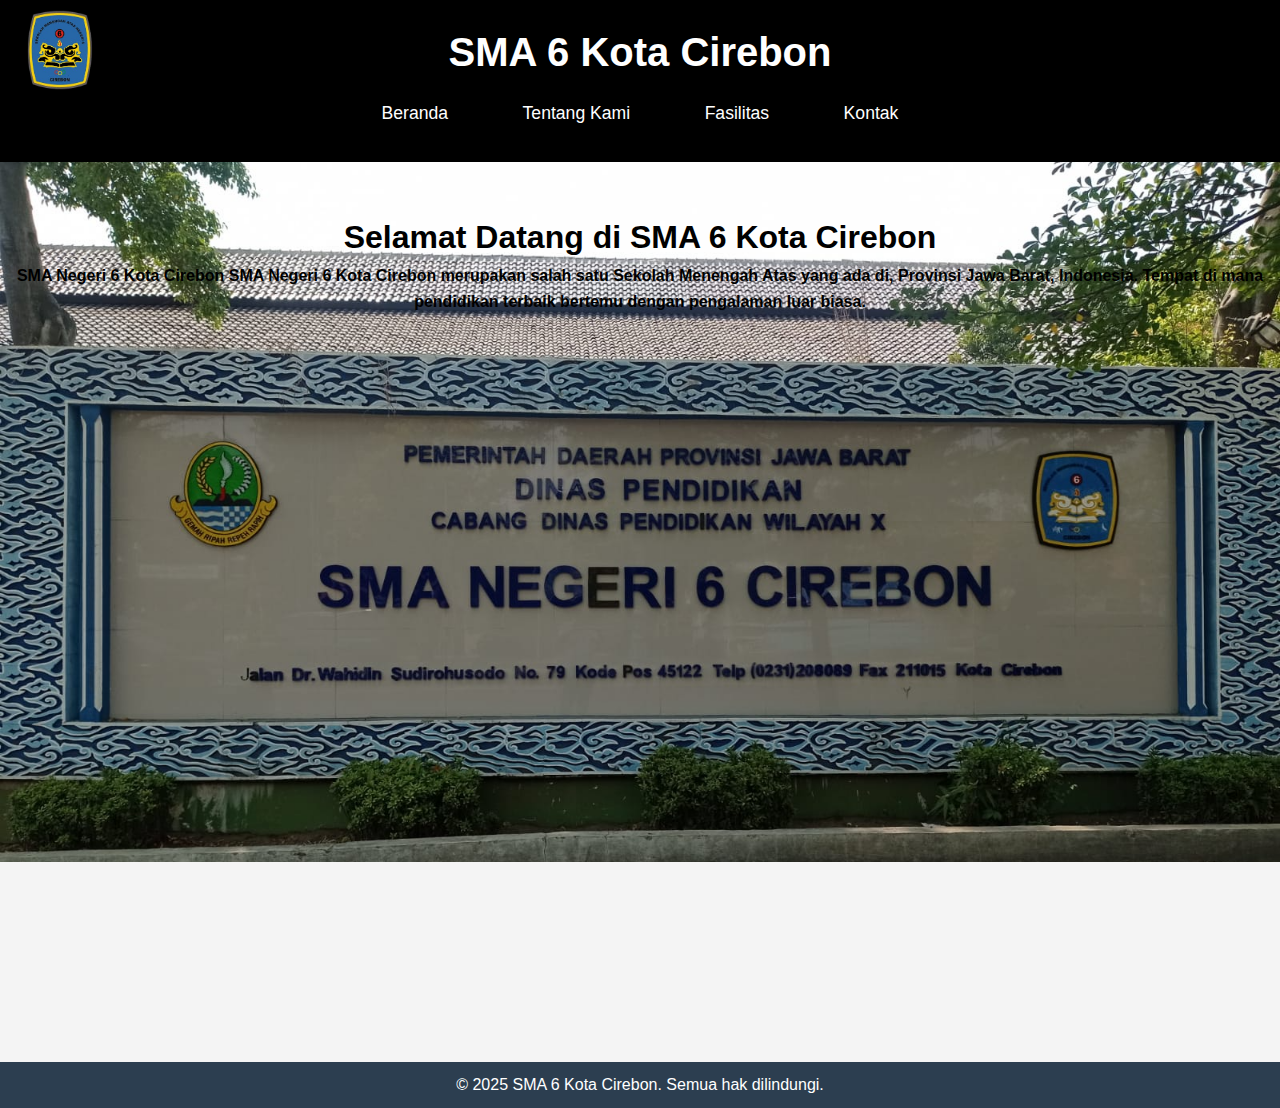
<file: index.html>
<!DOCTYPE html>
<html lang="id">
<head>
    <meta charset="UTF-8">
    <meta name="viewport" content="width=device-width, initial-scale=1.0">
    <title>SMA 6 Kota Cirebon</title>
    <link rel="stylesheet" href="style.css">
</head>
<body>
    <header>
        <div class="logo">
            <img src="sma6.jpg" alt="Logo SMA 6">
            <h1>SMA 6 Kota Cirebon</h1>
        </div>
        <nav>
            <ul>
                <li><a href="index.html">Beranda</a></li>
                <li><a href="about.html">Tentang Kami</a></li>
                <li><a href="facilities.html">Fasilitas</a></li>
                <li><a href="contact.html">Kontak</a></li>
            </ul>
        </nav>
    </header>

    <section class="hero">
        <h2>Selamat Datang di SMA 6 Kota Cirebon</h2>
        <p><b>SMA Negeri 6 Kota Cirebon SMA Negeri 6 Kota Cirebon merupakan salah satu Sekolah Menengah Atas yang ada di, Provinsi Jawa Barat, Indonesia. Tempat di mana pendidikan terbaik bertemu dengan pengalaman luar biasa.</b></p>
    </section>

    <footer>
        <p>&copy; 2025 SMA 6 Kota Cirebon. Semua hak dilindungi.</p>
    </footer>
</body>
</html>
</file>
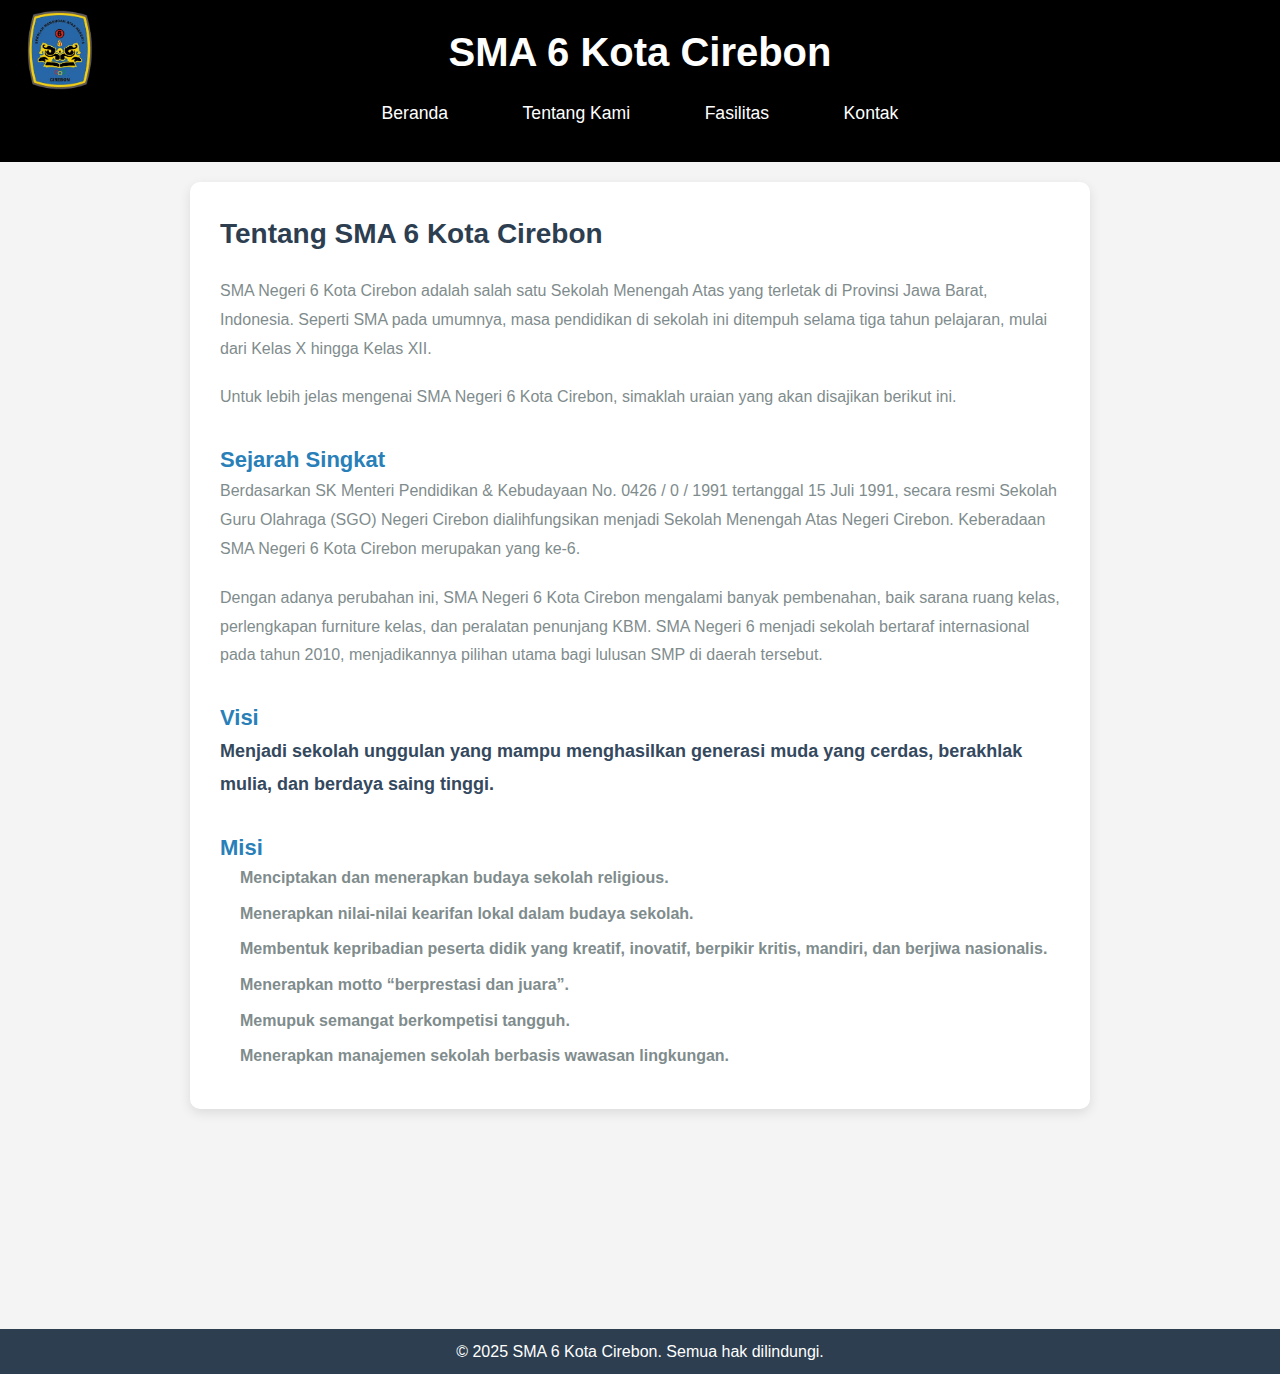
<file: about.html>
<!DOCTYPE html>
<html lang="id">
<head>
    <meta charset="UTF-8">
    <meta name="viewport" content="width=device-width, initial-scale=1.0">
    <title>Tentang Kami - SMA 6 Kota Cirebon</title>
    <link rel="stylesheet" href="style.css">
    <style>
        /* Styling untuk kontainer utama */
.content {
  text-align: center;
  padding: 40px 20px;
  max-width: 1200px;
  margin: 0 auto; /* Memastikan konten berada di tengah */
}

/* Styling untuk card */
.card {
  background-color: #fff;
  padding: 30px;
  border-radius: 10px;
  box-shadow: 0 4px 12px rgba(0, 0, 0, 0.1); /* Efek bayangan untuk card */
  max-width: 900px;
  margin: 0 auto;
  text-align: left; /* Agar teks di dalam card tidak rata tengah */
}

/* Styling untuk heading */
.card h2 {
  font-size: 28px;
  color: #2c3e50;
  margin-bottom: 20px;
}

.card h3 {
  font-size: 22px;
  color: #2980b9;
  margin-top: 30px;
}

.card p {
  font-size: 16px;
  color: #7f8c8d;
  line-height: 1.8;
  margin-bottom: 20px;
}

/* Styling untuk daftar misi */
.card ul {
  list-style-type: disc;
  padding-left: 20px;
}

.card ul li {
  font-size: 16px;
  color: #7f8c8d;
  margin-bottom: 10px;
}

/* Styling untuk teks tebal pada visi */
.card p b {
  font-size: 18px;
  font-weight: bold;
  color: #34495e;
}

    </style>
</head>
<body>
    <header>
        <div class="logo">
            <img src="sma6.jpg" alt="Logo SMA 6">
            <h1>SMA 6 Kota Cirebon</h1>
        </div>
        <nav>
            <ul>
                <li><a href="index.html">Beranda</a></li>
                <li><a href="about.html">Tentang Kami</a></li>
                <li><a href="facilities.html">Fasilitas</a></li>
                <li><a href="contact.html">Kontak</a></li>
            </ul>
        </nav>
    </header>

    <section class="content">
        <div class="card">
            <h2>Tentang SMA 6 Kota Cirebon</h2>
            <p>SMA Negeri 6 Kota Cirebon adalah salah satu Sekolah Menengah Atas yang terletak di Provinsi Jawa Barat, Indonesia. Seperti SMA pada umumnya, masa pendidikan di sekolah ini ditempuh selama tiga tahun pelajaran, mulai dari Kelas X hingga Kelas XII.</p>
            
            <p>Untuk lebih jelas mengenai SMA Negeri 6 Kota Cirebon, simaklah uraian yang akan disajikan berikut ini.</p>
            
            <h3>Sejarah Singkat</h3>
            <p>Berdasarkan SK Menteri Pendidikan & Kebudayaan No. 0426 / 0 / 1991 tertanggal 15 Juli 1991, secara resmi Sekolah Guru Olahraga (SGO) Negeri Cirebon dialihfungsikan menjadi Sekolah Menengah Atas Negeri Cirebon. Keberadaan SMA Negeri 6 Kota Cirebon merupakan yang ke-6.</p>
            
            <p>Dengan adanya perubahan ini, SMA Negeri 6 Kota Cirebon mengalami banyak pembenahan, baik sarana ruang kelas, perlengkapan furniture kelas, dan peralatan penunjang KBM. SMA Negeri 6 menjadi sekolah bertaraf internasional pada tahun 2010, menjadikannya pilihan utama bagi lulusan SMP di daerah tersebut.</p>
            
            <h3>Visi</h3>
            <p><b>Menjadi sekolah unggulan yang mampu menghasilkan generasi muda yang cerdas, berakhlak mulia, dan berdaya saing tinggi.</b></p>
            
            <h3>Misi</h3>
            <ul>
               <b><li>Menciptakan dan menerapkan budaya sekolah religious.</li>
                <li>Menerapkan nilai-nilai kearifan lokal dalam budaya sekolah.</li>
                <li>Membentuk kepribadian peserta didik yang kreatif, inovatif, berpikir kritis, mandiri, dan berjiwa nasionalis.</li>
                <li>Menerapkan motto “berprestasi dan juara”.</li>
                <li>Memupuk semangat berkompetisi tangguh.</li>
                <li>Menerapkan manajemen sekolah berbasis wawasan lingkungan.</li></b> 
            </ul>
        </div>
    </section>
    
    <footer>
        <p>&copy; 2025 SMA 6 Kota Cirebon. Semua hak dilindungi.</p>
    </footer>
</body>
</html>
</file>
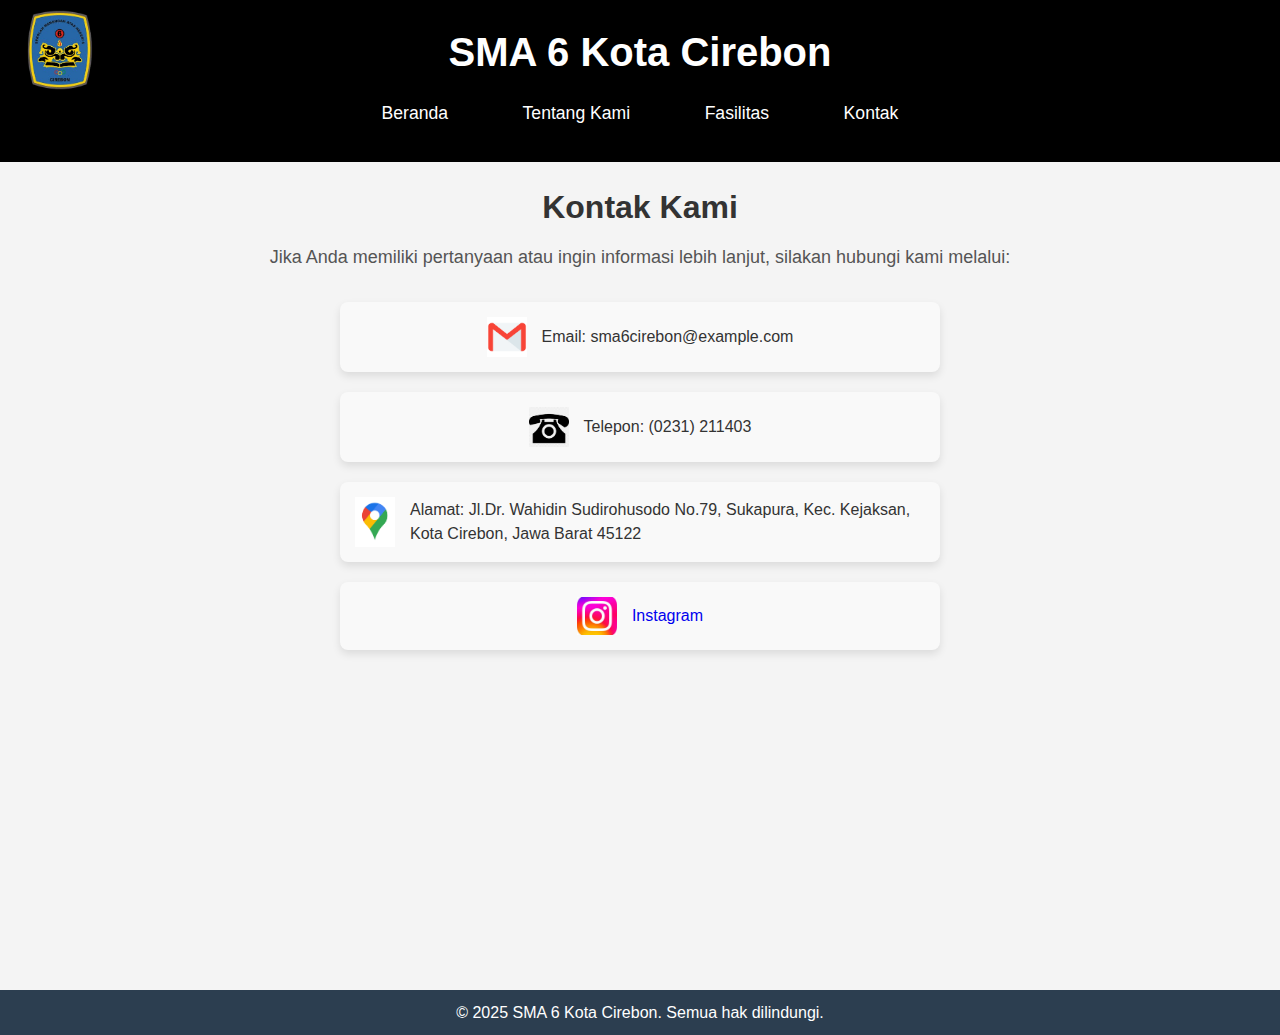
<file: contact.html>
<!DOCTYPE html>
<html lang="id">
<head>
    <meta charset="UTF-8">
    <meta name="viewport" content="width=device-width, initial-scale=1.0">
    <title>Kontak - SMA 6 Kota Cirebon</title>
    <link rel="stylesheet" href="style.css">
  <style>
    /* Styling untuk kontainer utama */
.content {
  text-align: center;
  max-width: 900px;
  margin: 0 auto; /* Memastikan konten berada di tengah */
  padding: 40px 20px;
}

.content h2 {
  font-size: 32px;
  color: #333;
  margin-bottom: 10px;
}

.content p {
  font-size: 18px;
  color: #555;
  margin-bottom: 30px;
}

/* Styling untuk daftar kontak */
.content ul {
  display: flex;
  flex-direction: column;
  align-items: center;
  list-style-type: none;
  padding: 0;
  margin: 0;
}

.contact-item {
  display: flex;
  align-items: center;
  justify-content: center;
  margin-bottom: 20px;
  padding: 15px;
  background-color: #f9f9f9;
  border-radius: 8px;
  box-shadow: 0 4px 8px rgba(0, 0, 0, 0.1);
  transition: all 0.3s ease;
  width: 100%;
  max-width: 600px;
}

/* Hover effect untuk item kontak */
.contact-item:hover {
  transform: translateY(-5px);
  box-shadow: 0 6px 12px rgba(0, 0, 0, 0.15);
}

.contact-item img {
  width: 40px;
  height: auto;
  margin-right: 15px;
  transition: transform 0.3s ease;
}

/* Hover effect untuk gambar */
.contact-item img:hover {
  transform: scale(1.1);
}

.contact-item span {
  font-size: 16px;
  color: #333;
  text-align: left; /* Teks rata kiri */
  line-height: 1.5;
}

/* Styling responsif */
@media (max-width: 768px) {
  .content h2 {
    font-size: 28px;
  }

  .content p {
    font-size: 16px;
  }

  .contact-item {
    flex-direction: column;
    align-items: flex-start;
    text-align: left;
  }

  .contact-item img {
    margin-bottom: 10px;
  }

  .contact-item span {
    margin-left: 10px;
  }
}

footer {
    background: #2c3e50;
    color: white;
    text-align: center;
    padding: 10px;
   margin-top: 300px;
    bottom: 0;
    width: 100%;
    z-index: -1;
}
  </style>
</head>
<body>
    <header>
        <div class="logo">
            <img src="sma6.jpg" alt="Logo SMA 6">
            <h1>SMA 6 Kota Cirebon</h1>
        </div>
        <nav>
            <ul>
                <li><a href="index.html">Beranda</a></li>
                <li><a href="about.html">Tentang Kami</a></li>
                <li><a href="facilities.html">Fasilitas</a></li>
                <li><a href="contact.html">Kontak</a></li>
            </ul>
        </nav>
    </header>

    <section class="content">
        <h2>Kontak Kami</h2>
        <p>Jika Anda memiliki pertanyaan atau ingin informasi lebih lanjut, silakan hubungi kami melalui:</p>
        <ul>
          <li class="contact-item">
            <img src="mail.jpg" alt="Email">
            <span>Email: sma6cirebon@example.com</span>
          </li>
          <li class="contact-item">
            <img src="telepon.jpg" alt="Telepon">
            <span>Telepon: (0231) 211403</span>
          </li>
          <li class="contact-item">
            <img src="lokasi.jpg" alt="Alamat">
            <span>Alamat: Jl.Dr. Wahidin Sudirohusodo No.79, Sukapura, Kec. Kejaksan, Kota Cirebon, Jawa Barat 45122</span>
          </li>
          <li class="contact-item">
          <img src="ig.jpg">
         <span><a href="https://www.instagram.com/sman6cirebon?utm_source=ig_web_button_share_sheet&igsh=ZDNlZDc0MzIxNw==">Instagram</a></span>
          </li>
        </ul>
      </section>
      
    <footer>
        <p>&copy; 2025 SMA 6 Kota Cirebon. Semua hak dilindungi.</p>
    </footer>
</body>
</html>
</file>
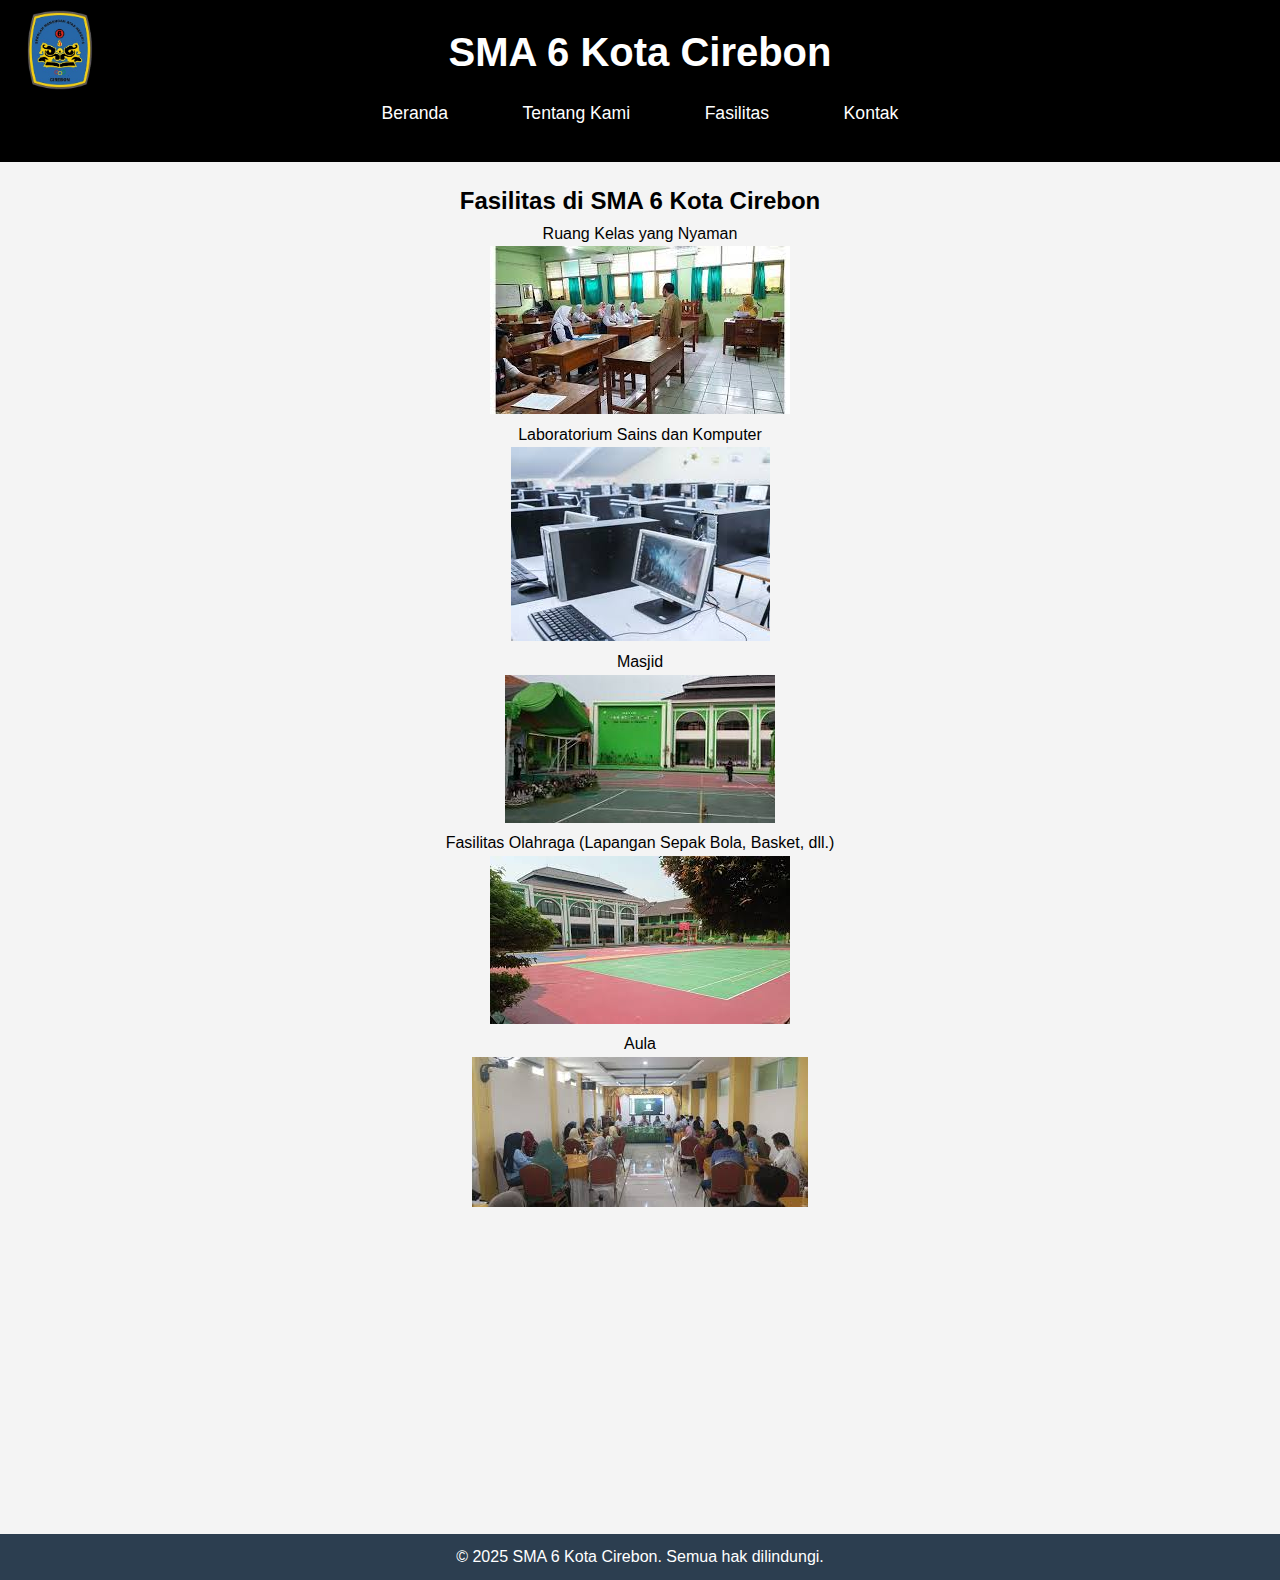
<file: facilities.html>
<!DOCTYPE html>
<html lang="id">
<head>
    <meta charset="UTF-8">
    <meta name="viewport" content="width=device-width, initial-scale=1.0">
    <title>Fasilitas - SMA 6 Kota Cirebon</title>
    <link rel="stylesheet" href="style.css">
    <style>
        
footer {
    background: #2c3e50;
    color: white;
    text-align: center;
    padding: 10px;
   margin-top: 300px;
    bottom: 0;
    width: 100%;
    z-index: -1;
}
    </style>
</head>
<body>
    <header>
        <div class="logo">
            <img src="sma6.jpg" alt="Logo SMA 6">
            <h1>SMA 6 Kota Cirebon</h1>
        </div>
        <nav>
            <ul>
                <li><a href="index.html">Beranda</a></li>
                <li><a href="about.html">Tentang Kami</a></li>
                <li><a href="facilities.html">Fasilitas</a></li>
                <li><a href="contact.html">Kontak</a></li>
            </ul>
        </nav>
    </header>

    <section class="content">
        <h2>Fasilitas di SMA 6 Kota Cirebon</h2>
        <ul>
            <li>Ruang Kelas yang Nyaman</li>
            <img src="kelas.jpg">
            <li>Laboratorium Sains dan Komputer</li>
            <img src="lab.jpg">
            <li>Masjid</li>
            <img src="masjid.jpg">
            <li>Fasilitas Olahraga (Lapangan Sepak Bola, Basket, dll.)</li>
            <img src="lapangan.jpg">
            <li>Aula</li>
            <img src="aula.jpg">
        </ul>
    </section>

    <footer>
        <p>&copy; 2025 SMA 6 Kota Cirebon. Semua hak dilindungi.</p>
    </footer>
</body>
</html>
</file>
<file: style.css>
/* Reset default styling */
* {
    margin: 0;
    padding: 0;
    box-sizing: border-box;
}

body {
    font-family: Arial, sans-serif;
    line-height: 1.6;
    background-color: #f4f4f4;
    min-height: 100%;
}
ul,li,a{
    text-decoration: none;
    list-style: none;
list-style-type: none;
}
header {
    background: black;
    color: white;
    padding: 20px;
    text-align: center;
}

header img{
    max-width: 80px;
    position: absolute;
    top: 10px;
    left: 20px;
}

header .logo h1 {
    font-size: 2.5rem;
}

nav ul {
    list-style: none;
    padding: 0;
}

nav ul li {
    display: inline;
    margin: 0 15px;
}

nav ul li a {
    color: white;
    text-decoration: none;
    font-size: 1.1rem;
}

nav{
    background: blac;
    text-align: center;
}

nav a {
    color: white;
    text-decoration: none;
    padding: 15px 20px;
    display: inline-block;
}

nav a:hover {
    background: blue;
}

section.hero {
    background-color: white;
    color: black;
    padding: 50px 0;
    text-align: center;
}

.hero {
    background-image: url(depan.jpg);
    background-size: cover;
    height: 700px;
}

section.hero h2 {
    font-size: 2rem;
}

section.content {
    padding: 20px;
    text-align: center;
}

footer {
    background: #2c3e50;
    color: white;
    text-align: center;
    padding: 10px;
   margin-top: 200px;
    bottom: 0;
    width: 100%;
    z-index: -1;
}
</file>
